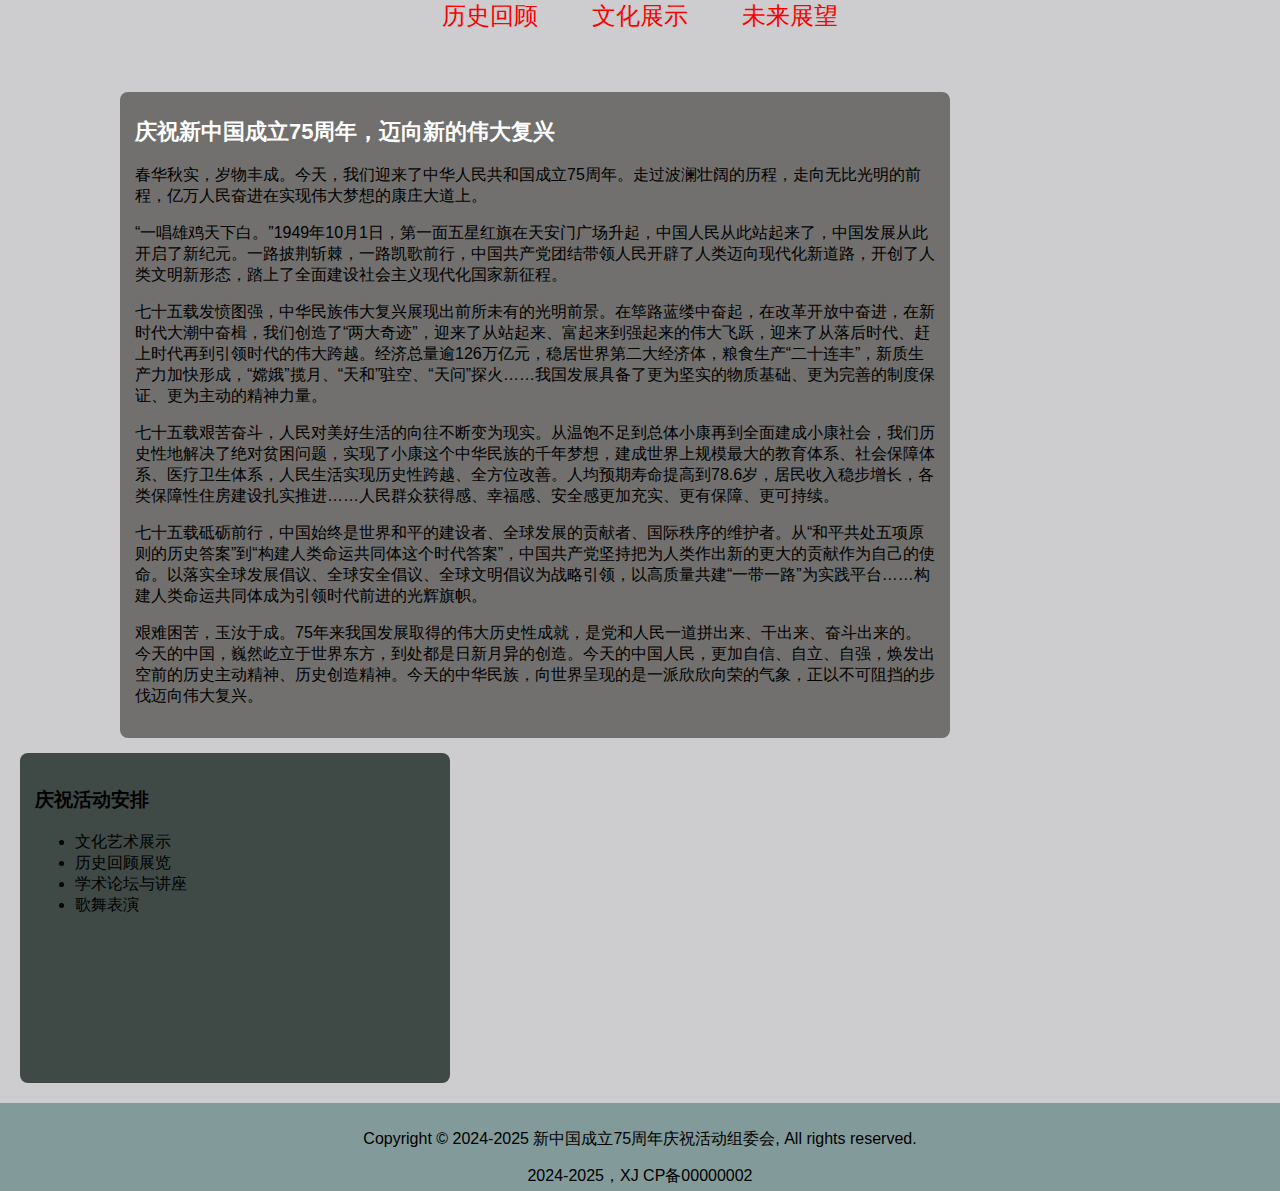
<file: web_庆祝新中国成立75周年/index.html>
<!DOCTYPE html>
<html lang="en">

<head>
    <meta charset="utf-8">
    <meta name="viewport" content="width=device-width, initial-scale=1.0">
    <style>
        body {
            background-color: rgb(205, 205, 207);
            margin: 0;
            padding: 0;
            font-family: Arial, sans-serif;
        }


        #NavigationBar ul {
            list-style: none;
            display: flex;
            justify-content: center;
            padding: 0;
            margin: 0;
        }

        #NavigationBar li {
            font-size: 24px;
            font-family: "隶书", sans-serif;
            margin: 0 15px;
        }

        #NavigationBar li a {
            display: block;
            width: 120px;
            text-align: center;
            text-decoration: none;
            color: red;
            transition: color 0.3s;
        }

        #NavigationBar li a:hover {
            color: #0056b3;
        }


        #content {
            display: flex;
            justify-content: space-between;
            gap: 15px;
            margin: 60px 20px 20px;
            flex-wrap: wrap;
        }

        .hspots,
        .list {
            padding: 15px;
            background-color: rgb(113, 112, 110);
            border-radius: 8px;
        }

        .hspots {
            height: auto;
            width: 100%;
            max-width: 800px;
            margin-left: 100px;
            flex-grow: 1;
            background-color: rgb(113, 112, 110);
        }

        .list {
            height: 300px;
            width: 100%;
            max-width: 400px;
            flex-grow: 1;
            background-color: rgb(63, 73, 70);
        }

        #footer {
            width: 100%;
            height: 78px;
            background: #829a99;
            color: black;
            text-align: center;
            padding-top: 10px;
            position: relative;
            bottom: 0;
        }


        .m_f_con_t {
            font-size: 22px;
            color: white;
            margin-top: 10px;
        }

        @media (max-width: 768px) {
            #NavigationBar li {
                font-size: 18px;
                margin: 0 10px;
            }

            #content {
                flex-direction: column;
                gap: 20px;
            }

            .hspots,
            .list {
                width: 100%;
                max-width: 100%;
            }

            .m_f_con_t {
                font-size: 20px;
            }
        }
    </style>
</head>

<body>
    <!-- Navigation Bar -->
    <div id="NavigationBar">
        <nav>
            <ul>
                <li><a rel="nofollow" href="page_1.html">历史回顾</a></li>
                <li><a rel="nofollow" href="page_2.html">文化展示</a></li>
                <li><a rel="nofollow" href="page_3.html">未来展望</a></li>
            </ul>
        </nav>
    </div>

    <!-- Content Section -->
    <div id="content">
        <div class="hspots">
            <h2 class="m_f_con_t" id="main-title">庆祝新中国成立75周年，迈向新的伟大复兴</h2>
            <p>春华秋实，岁物丰成。今天，我们迎来了中华人民共和国成立75周年。走过波澜壮阔的历程，走向无比光明的前程，亿万人民奋进在实现伟大梦想的康庄大道上。</p>

            <p>“一唱雄鸡天下白。”1949年10月1日，第一面五星红旗在天安门广场升起，中国人民从此站起来了，中国发展从此开启了新纪元。一路披荆斩棘，一路凯歌前行，中国共产党团结带领人民开辟了人类迈向现代化新道路，开创了人类文明新形态，踏上了全面建设社会主义现代化国家新征程。
            </p>

            <p>七十五载发愤图强，中华民族伟大复兴展现出前所未有的光明前景。在筚路蓝缕中奋起，在改革开放中奋进，在新时代大潮中奋楫，我们创造了“两大奇迹”，迎来了从站起来、富起来到强起来的伟大飞跃，迎来了从落后时代、赶上时代再到引领时代的伟大跨越。经济总量逾126万亿元，稳居世界第二大经济体，粮食生产“二十连丰”，新质生产力加快形成，“嫦娥”揽月、“天和”驻空、“天问”探火……我国发展具备了更为坚实的物质基础、更为完善的制度保证、更为主动的精神力量。
            </p>

            <p>七十五载艰苦奋斗，人民对美好生活的向往不断变为现实。从温饱不足到总体小康再到全面建成小康社会，我们历史性地解决了绝对贫困问题，实现了小康这个中华民族的千年梦想，建成世界上规模最大的教育体系、社会保障体系、医疗卫生体系，人民生活实现历史性跨越、全方位改善。人均预期寿命提高到78.6岁，居民收入稳步增长，各类保障性住房建设扎实推进……人民群众获得感、幸福感、安全感更加充实、更有保障、更可持续。
            </p>

            <p>七十五载砥砺前行，中国始终是世界和平的建设者、全球发展的贡献者、国际秩序的维护者。从“和平共处五项原则的历史答案”到“构建人类命运共同体这个时代答案”，中国共产党坚持把为人类作出新的更大的贡献作为自己的使命。以落实全球发展倡议、全球安全倡议、全球文明倡议为战略引领，以高质量共建“一带一路”为实践平台……构建人类命运共同体成为引领时代前进的光辉旗帜。
            </p>

            <p>艰难困苦，玉汝于成。75年来我国发展取得的伟大历史性成就，是党和人民一道拼出来、干出来、奋斗出来的。今天的中国，巍然屹立于世界东方，到处都是日新月异的创造。今天的中国人民，更加自信、自立、自强，焕发出空前的历史主动精神、历史创造精神。今天的中华民族，向世界呈现的是一派欣欣向荣的气象，正以不可阻挡的步伐迈向伟大复兴。
            </p>
        </div>

        <div class="list">
            <h3>庆祝活动安排</h3>
            <ul id="events-list">
                <li>文化艺术展示</li>
                <li>历史回顾展览</li>
                <li>学术论坛与讲座</li>
                <li>歌舞表演</li>
            </ul>
        </div>
    </div>

    <!-- Footer Section -->
    <div id="footer">
        <p>Copyright © 2024-2025 新中国成立75周年庆祝活动组委会, All rights reserved.</p>
        <p>2024-2025，XJ CP备00000002</p>
    </div>

</body>

</html>
</file>
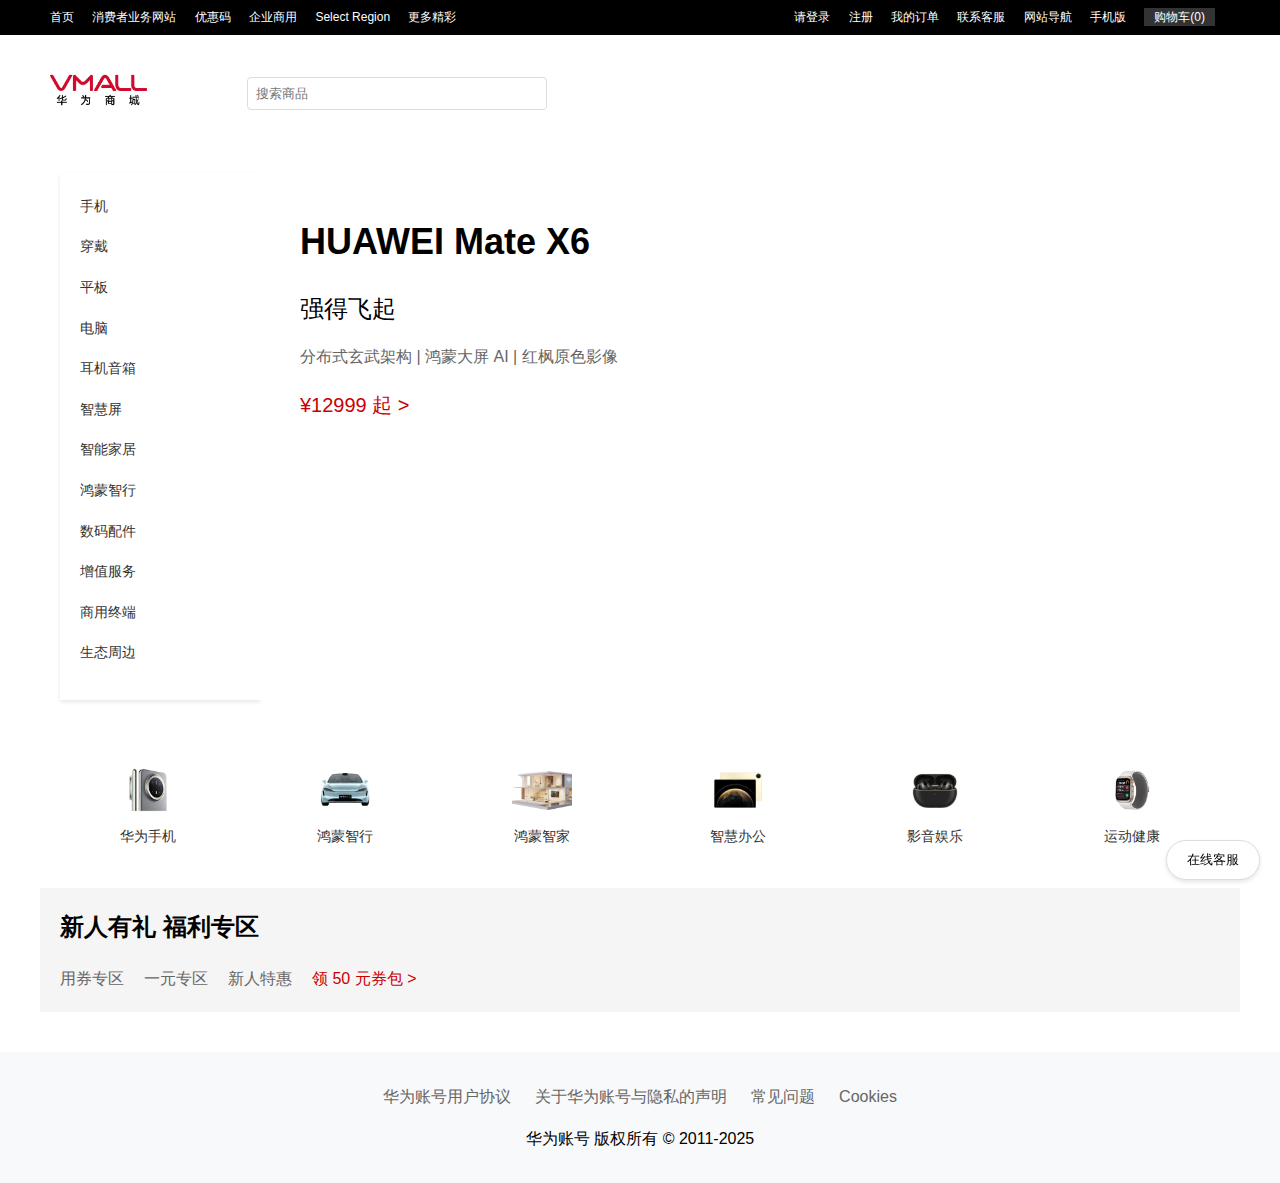
<file: 华为商城/index.html>
<!DOCTYPE html>
<html lang="zh">

<head>
    <meta charset="UTF-8">
    <meta name="viewport" content="width=device-width, initial-scale=1.0">
    <title>VMall - 华为商城</title>
    <link rel="stylesheet" href="css/index.css">
</head>

<body>
    <!-- Top Navigation -->
    <nav class="top-nav">
        <div class="nav-left">
            <a href="index.html">首页</a>
            <a href="#">消费者业务网站</a>
            <a href="#">优惠码</a>
            <a href="#">企业商用</a>
            <a href="#">Select Region</a>
            <a href="#">更多精彩</a>
        </div>
        <div class="nav-right">
            <a href="login.html">请登录</a>
            <a href="register.html">注册</a>
            <a href="#">我的订单</a>
            <a href="#">联系客服</a>
            <a href="#">网站导航</a>
            <a href="#">手机版</a>
            <a href="#" class="cart">购物车(0)</a>
        </div>
    </nav>

    <!-- Main Header -->
    <header class="main-header">
        <div class="logo">
            <img src="images/logo_app.png" alt="VMall Logo">
        </div>
        <div class="search">
            <input type="text" placeholder="搜索商品">
        </div>
    </header>

    <!-- Main Content -->
    <div class="main-content">
        <!-- Left Sidebar -->
        <aside class="sidebar">
            <ul>
                <li><a href="#">手机</a></li>
                <li><a href="#">穿戴</a></li>
                <li><a href="#">平板</a></li>
                <li><a href="#">电脑</a></li>
                <li><a href="#">耳机音箱</a></li>
                <li><a href="#">智慧屏</a></li>
                <li><a href="#">智能家居</a></li>
                <li><a href="#">鸿蒙智行</a></li>
                <li><a href="#">数码配件</a></li>
                <li><a href="#">增值服务</a></li>
                <li><a href="#">商用终端</a></li>
                <li><a href="#">生态周边</a></li>
            </ul>
        </aside>

        <!-- Hero Section -->
        <main class="hero">
            <div class="hero-content">
                <h1>HUAWEI Mate X6</h1>
                <div class="subtitle">强得飞起</div>
                <p>分布式玄武架构 | 鸿蒙大屏 AI | 红枫原色影像</p>
                <div class="price">¥12999 起 ></div>
            </div>
            <!-- <div class="hero-image">
                <img src="images/mate-x6.jpg" alt="Huawei Mate X6">
            </div> -->
        </main>
    </div>

    <!-- Category Grid -->
    <section class="category-grid">
        <div class="category-item">
            <a href="detail.html"><img src="images/1.png.webp" alt="华为手机"></a>
            <br>
            <span>华为手机</span>
        </div>
        <div class="category-item">
            <a href="detail.html"><img src="images/2.png.webp" alt="鸿蒙智行"></a>
            <br>
            <span>鸿蒙智行</span>
        </div>
        <div class="category-item">
            <a href="detail.html"><img src="images/3.png.webp" alt="鸿蒙智家"></a>
            <br>
            <span>鸿蒙智家</span>
        </div>
        <div class="category-item">
            <a href="detail.html"><img src="images/4.png.webp" alt="智慧办公"></a>
            <br>
            <span>智慧办公</span>
        </div>
        <div class="category-item">
            <a href="detail.html"><img src="images/5.png.webp" alt="影音娱乐"></a>
            <br>
            <span>影音娱乐</span>
        </div>
        <div class="category-item">
            <a href="detail.html"><img src="images/6.png.webp" alt="运动健康"></a>
            <br>
            <span>运动健康</span>
        </div>
    </section>

    <!-- New User Benefits -->
    <section class="new-user">
        <h2>新人有礼 福利专区</h2>
        <div class="benefits">
            <span>用券专区</span>
            <span>一元专区</span>
            <span>新人特惠</span>
            <a href="#" class="coupon">领 50 元券包 ></a>
        </div>
    </section>

    <!-- Customer Service Button -->
    <div class="customer-service">
        <button>在线客服</button>
    </div>
    <footer class="footer">
        <div class="footer-links">
            <a href="#">华为账号用户协议</a>
            <a href="#">关于华为账号与隐私的声明</a>
            <a href="#">常见问题</a>
            <a href="#">Cookies</a>
        </div>
        <p class="copyright">华为账号 版权所有 © 2011-2025</p>
    </footer>
</body>

</html>
</file>
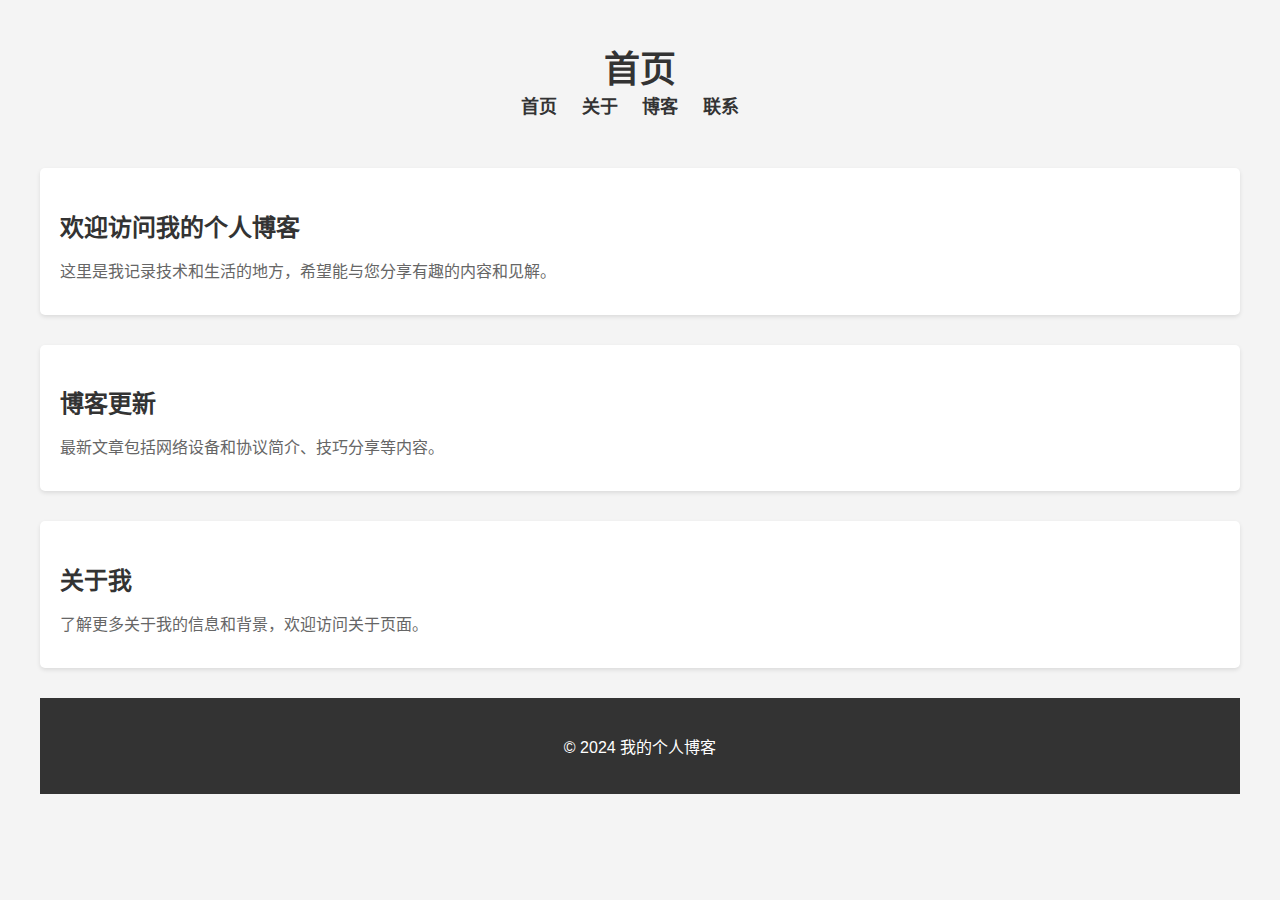
<file: 博客/index.html>
<!DOCTYPE html>
<html lang="zh-CN">
<head>
    <meta charset="UTF-8">
    <meta name="viewport" content="width=device-width, initial-scale=1.0">
    <title>首页</title>
    <link rel="stylesheet" href="css/style.css">
    <style>
        .contact-info {
            text-align: left;
            margin-bottom: 30px;
            background-color: #fff;
            padding: 20px;
            border-radius: 5px;
            box-shadow: 0 2px 4px rgba(0, 0, 0, 0.1);
        }
        .contact-info h2 {
            color: #333;
            margin-bottom: 10px;
        }
        .contact-info p {
            color: #666;
            line-height: 1.6;
            margin-bottom: 10px;
        }
    </style>
</head>
<body>
<div class="container">
    <header class="header">
        <h1>首页</h1>
        <nav>
            <ul>
                <li><a href="index.html">首页</a></li>
                <li><a href="about.html">关于</a></li>
                <li><a href="blog.html">博客</a></li>
                <li><a href="contact.html">联系</a></li>
            </ul>
        </nav>
    </header>
    <main class="main-content">
        <article class="post">
            <h2>欢迎访问我的个人博客</h2>
            <p>这里是我记录技术和生活的地方，希望能与您分享有趣的内容和见解。</p>
        </article>
        <article class="post">
            <h2>博客更新</h2>
            <p>最新文章包括网络设备和协议简介、技巧分享等内容。</p>
        </article>
        <article class="post">
            <h2>关于我</h2>
            <p>了解更多关于我的信息和背景，欢迎访问关于页面。</p>
        </article>
    </main>
    <footer class="footer">
        <p>&copy; 2024 我的个人博客</p>
    </footer>
</div>
</body>
</html>
</file>
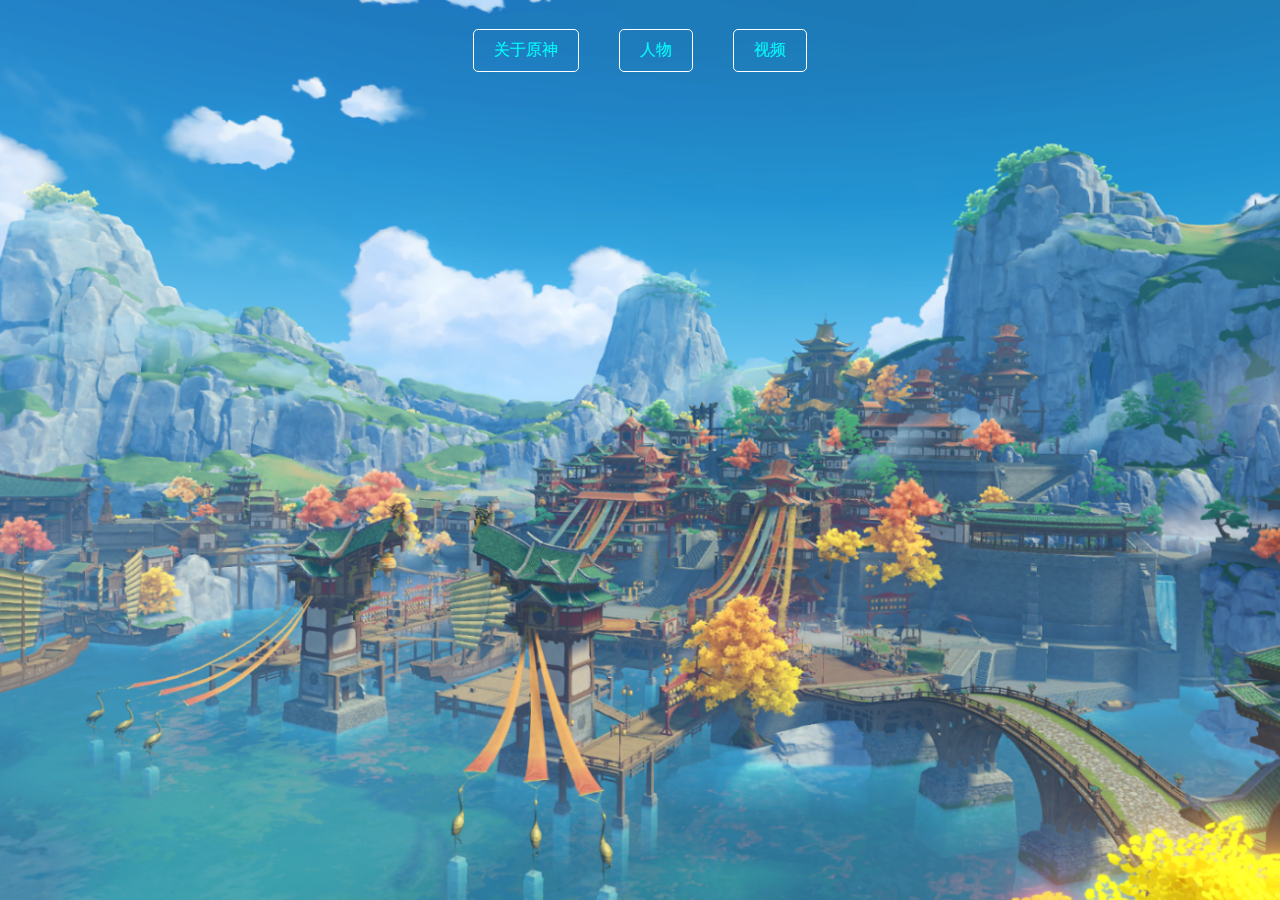
<file: 原神/index.html>
<!doctype html>
<html>
<head>
    <style>
        html, body {
            height: 100%;
            margin: 0;
            padding: 0;
        }
        body {
            background-image: url("原神html/tt.png");
            background-repeat: no-repeat;
            background-size: cover;
            background-attachment: fixed;
            background-position: center;
        }
        .header {
            text-align: center;
            padding: 20px 0;
            background: transparent;
        }
        .header a {
            color: white;
            text-decoration: none;
            padding: 10px 20px;
            display: inline-block;
            margin: 10px;
            border: 1px solid white;
            border-radius: 5px;
            background: transparent;
        }
        .header a:hover {
            background-color: rgba(255, 255, 255, 0.3);
        }
    </style>
    <meta charset="utf-8"/>
    <title>提瓦特大陆</title>
    <link rel="stylesheet" href="css/style.css">
</head>
<body>

    <div class="header">
        <a href="关于原神.html">关于原神</a>
        <a href="人物.html">人物</a>
        <a href="原神小视频.html">视频</a>
    </div>
    <div class="home-about-img">
        <!-- 这里可以放置一些内容，比如图片 -->
    </div>

<!--    <audio id="background-music" loop>-->
<!--    <source src="原神小视频/1.mp3" type="audio/mpeg">-->
<!--    您的浏览器不支持 audio 元素。-->
<!--</audio>-->
<!--    <button onclick="playAudio()">播放音乐</button>-->

</body>
</html>
</file>
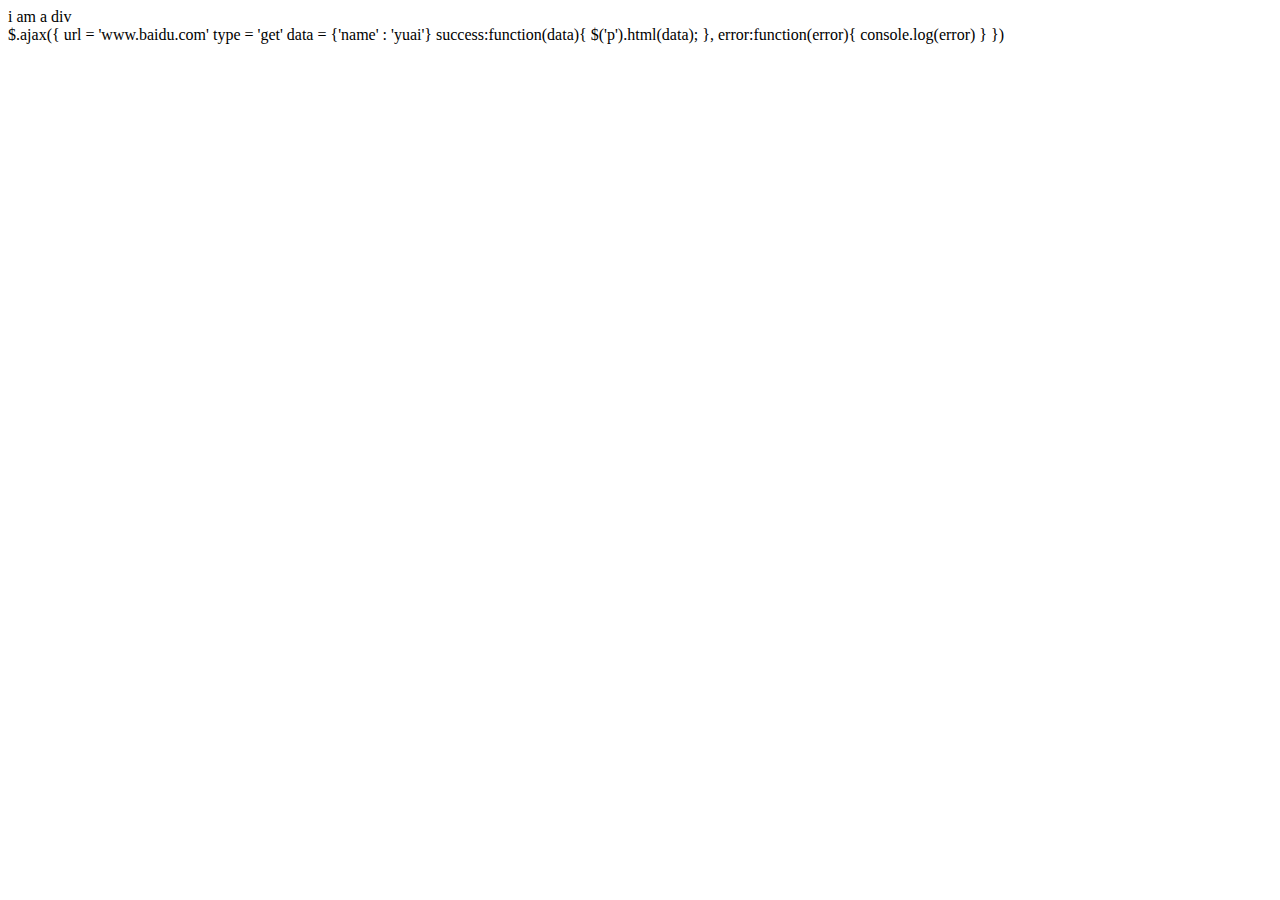
<file: b.html>
<!-- //jQuery是一个快速的，简洁的JavaScript框架 ’write less，do more‘ -->
<!DOCTYPE html>
<html lang="en">
<head>
    <meta charset="UTF-8">
    <title>
        title
    </title>
    <script src="https://code.jquery.com/jquery-3.6.0.min.js"></script>
</head>
<body>
    <div class='d1'>
        i am a div
    </div>
<!-- click点击事件方法 -->
    <script>
        $(document).ready(function() {
            $('.d1').click(function() {
                window.alert('ok');
            });
        });
    </script>
<!-- ajax请求到的数据保存在p标签当中 -->
$.ajax({
    url = 'www.baidu.com'
    type = 'get'
    data = {'name' : 'yuai'}
    success:function(data){
        $('p').html(data);
    },
<!-- data通常情况下是json格式的数据 -->
error:function(error){
    console.log(error)
}
})

<!-- post()方法data是请求参数 ，js中字典是对象-->

</body>
</html>
<!-- Ajax请求 实现页面的局部刷新-->
</file>
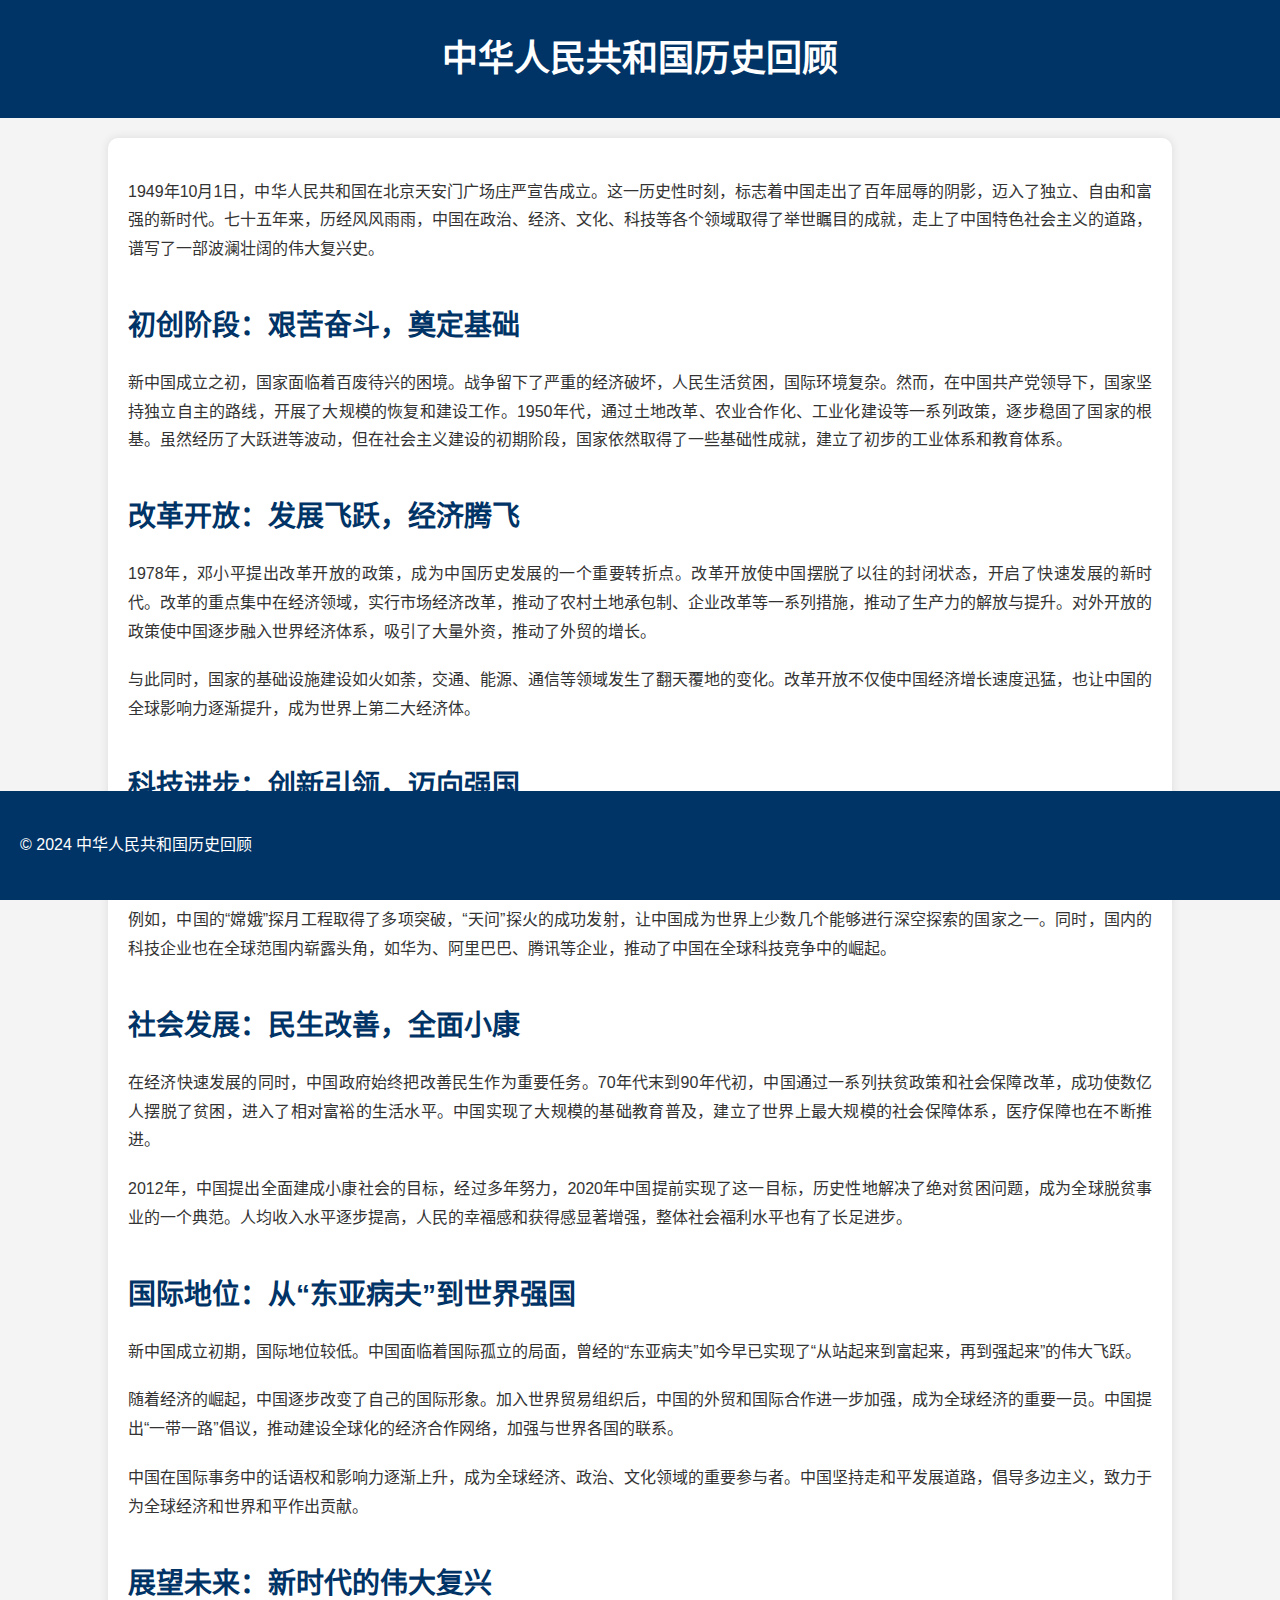
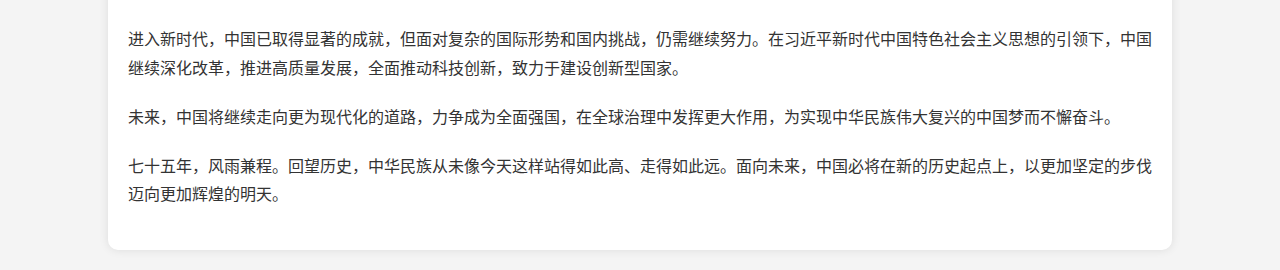
<file: web_庆祝新中国成立75周年/page_1.html>
<!DOCTYPE html>
<html lang="zh-CN">

<head>
    <meta charset="UTF-8">
    <meta name="viewport" content="width=device-width, initial-scale=1.0">
    <meta http-equiv="X-UA-Compatible" content="ie=edge">
    <title>历史回顾</title>
    <style>
        body {
            font-family: 'Arial', sans-serif;
            background-color: #f4f4f4;
            color: #333;
            line-height: 1.6;
            margin: 0;
            padding: 0;
        }

        header {
            background-color: #003366;
            color: #fff;
            text-align: center;
            padding: 30px;
        }

        h1 {
            font-size: 36px;
            margin: 0;
        }

        h2 {
            font-size: 28px;
            color: #003366;
            margin-top: 40px;
            margin-bottom: 10px;
        }

        p {
            font-size: 16px;
            margin: 20px 0;
            text-align: justify;
            line-height: 1.8;
        }

        .container {
            width: 80%;
            margin: 20px auto;
            background-color: #fff;
            padding: 20px;
            border-radius: 10px;
            box-shadow: 0 0 10px rgba(0, 0, 0, 0.1);
        }

        footer {
            background-color: #003366;
            color: #fff;
            text-align: center;
            padding: 20px;
            position: fixed;
            width: 100%;
            bottom: 0;
        }
    </style>
</head>

<body>
    <header>
        <h1>中华人民共和国历史回顾</h1>
    </header>

    <div class="container">
        <p>1949年10月1日，中华人民共和国在北京天安门广场庄严宣告成立。这一历史性时刻，标志着中国走出了百年屈辱的阴影，迈入了独立、自由和富强的新时代。七十五年来，历经风风雨雨，中国在政治、经济、文化、科技等各个领域取得了举世瞩目的成就，走上了中国特色社会主义的道路，谱写了一部波澜壮阔的伟大复兴史。
        </p>

        <h2>初创阶段：艰苦奋斗，奠定基础</h2>
        <p>新中国成立之初，国家面临着百废待兴的困境。战争留下了严重的经济破坏，人民生活贫困，国际环境复杂。然而，在中国共产党领导下，国家坚持独立自主的路线，开展了大规模的恢复和建设工作。1950年代，通过土地改革、农业合作化、工业化建设等一系列政策，逐步稳固了国家的根基。虽然经历了大跃进等波动，但在社会主义建设的初期阶段，国家依然取得了一些基础性成就，建立了初步的工业体系和教育体系。
        </p>

        <h2>改革开放：发展飞跃，经济腾飞</h2>
        <p>1978年，邓小平提出改革开放的政策，成为中国历史发展的一个重要转折点。改革开放使中国摆脱了以往的封闭状态，开启了快速发展的新时代。改革的重点集中在经济领域，实行市场经济改革，推动了农村土地承包制、企业改革等一系列措施，推动了生产力的解放与提升。对外开放的政策使中国逐步融入世界经济体系，吸引了大量外资，推动了外贸的增长。
        </p>

        <p>与此同时，国家的基础设施建设如火如荼，交通、能源、通信等领域发生了翻天覆地的变化。改革开放不仅使中国经济增长速度迅猛，也让中国的全球影响力逐渐提升，成为世界上第二大经济体。</p>

        <h2>科技进步：创新引领，迈向强国</h2>
        <p>进入21世纪，科技创新成为中国发展的重要驱动力。中国政府加大了对科研的投入，鼓励高新技术产业的发展，并取得了显著成果。中国在航天技术、量子通信、人工智能、5G通信等领域取得了一系列世界领先的成就。</p>

        <p>例如，中国的“嫦娥”探月工程取得了多项突破，“天问”探火的成功发射，让中国成为世界上少数几个能够进行深空探索的国家之一。同时，国内的科技企业也在全球范围内崭露头角，如华为、阿里巴巴、腾讯等企业，推动了中国在全球科技竞争中的崛起。
        </p>

        <h2>社会发展：民生改善，全面小康</h2>
        <p>在经济快速发展的同时，中国政府始终把改善民生作为重要任务。70年代末到90年代初，中国通过一系列扶贫政策和社会保障改革，成功使数亿人摆脱了贫困，进入了相对富裕的生活水平。中国实现了大规模的基础教育普及，建立了世界上最大规模的社会保障体系，医疗保障也在不断推进。
        </p>

        <p>2012年，中国提出全面建成小康社会的目标，经过多年努力，2020年中国提前实现了这一目标，历史性地解决了绝对贫困问题，成为全球脱贫事业的一个典范。人均收入水平逐步提高，人民的幸福感和获得感显著增强，整体社会福利水平也有了长足进步。
        </p>

        <h2>国际地位：从“东亚病夫”到世界强国</h2>
        <p>新中国成立初期，国际地位较低。中国面临着国际孤立的局面，曾经的“东亚病夫”如今早已实现了“从站起来到富起来，再到强起来”的伟大飞跃。</p>

        <p>随着经济的崛起，中国逐步改变了自己的国际形象。加入世界贸易组织后，中国的外贸和国际合作进一步加强，成为全球经济的重要一员。中国提出“一带一路”倡议，推动建设全球化的经济合作网络，加强与世界各国的联系。</p>

        <p>中国在国际事务中的话语权和影响力逐渐上升，成为全球经济、政治、文化领域的重要参与者。中国坚持走和平发展道路，倡导多边主义，致力于为全球经济和世界和平作出贡献。</p>

        <h2>展望未来：新时代的伟大复兴</h2>
        <p>进入新时代，中国已取得显著的成就，但面对复杂的国际形势和国内挑战，仍需继续努力。在习近平新时代中国特色社会主义思想的引领下，中国继续深化改革，推进高质量发展，全面推动科技创新，致力于建设创新型国家。</p>

        <p>未来，中国将继续走向更为现代化的道路，力争成为全面强国，在全球治理中发挥更大作用，为实现中华民族伟大复兴的中国梦而不懈奋斗。</p>

        <p>七十五年，风雨兼程。回望历史，中华民族从未像今天这样站得如此高、走得如此远。面向未来，中国必将在新的历史起点上，以更加坚定的步伐迈向更加辉煌的明天。</p>
    </div>

    <footer>
        <p>© 2024 中华人民共和国历史回顾</p>
    </footer>
</body>

</html>
</file>
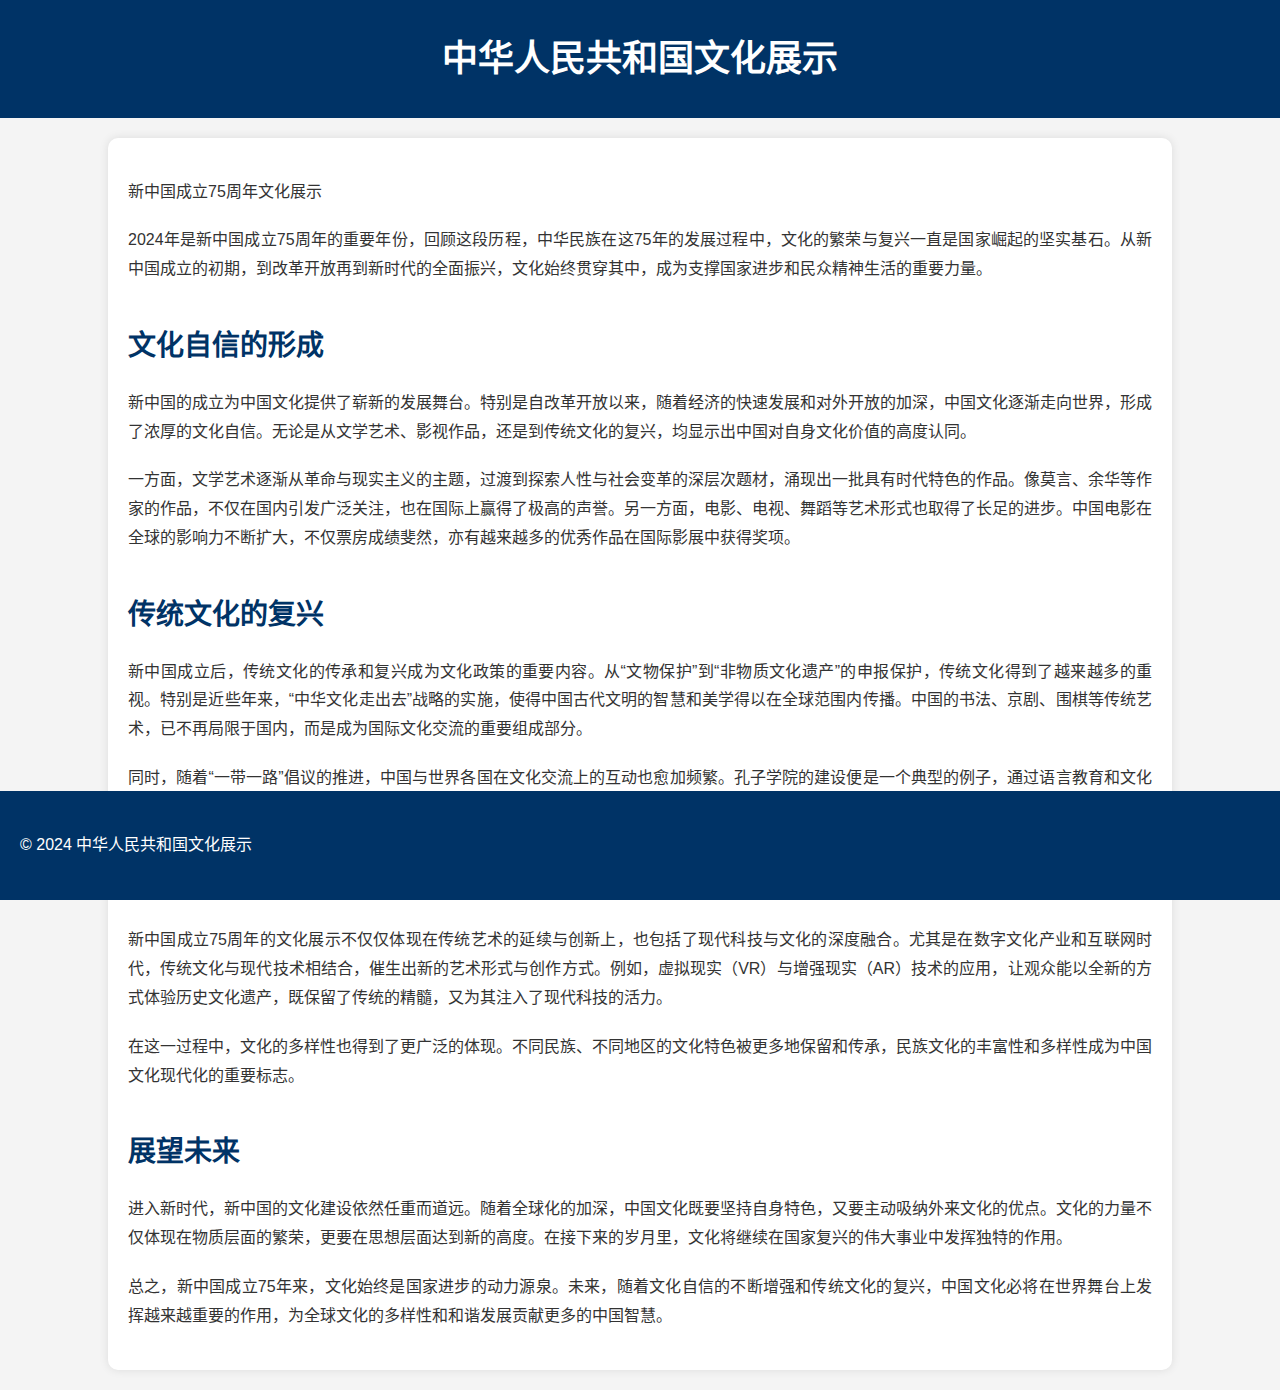
<file: web_庆祝新中国成立75周年/page_2.html>
<!DOCTYPE html>
<html lang="zh-CN">

<head>
    <meta charset="UTF-8">
    <meta name="viewport" content="width=device-width, initial-scale=1.0">
    <meta http-equiv="X-UA-Compatible" content="ie=edge">
    <title>文化展示</title>
    <style>
        body {
            font-family: 'Arial', sans-serif;
            background-color: #f4f4f4;
            color: #333;
            line-height: 1.6;
            margin: 0;
            padding: 0;
        }

        header {
            background-color: #003366;
            color: #fff;
            text-align: center;
            padding: 30px;
        }

        h1 {
            font-size: 36px;
            margin: 0;
        }

        h2 {
            font-size: 28px;
            color: #003366;
            margin-top: 40px;
            margin-bottom: 10px;
        }

        p {
            font-size: 16px;
            margin: 20px 0;
            text-align: justify;
            line-height: 1.8;
        }

        .container {
            width: 80%;
            margin: 20px auto;
            background-color: #fff;
            padding: 20px;
            border-radius: 10px;
            box-shadow: 0 0 10px rgba(0, 0, 0, 0.1);
        }

        footer {
            background-color: #003366;
            color: #fff;
            text-align: center;
            padding: 20px;
            position: fixed;
            width: 100%;
            bottom: 0;
        }
    </style>
</head>

<body>
    <header>
        <h1>中华人民共和国文化展示</h1>
    </header>

    <div class="container">
        <p>新中国成立75周年文化展示</p>

        <p>2024年是新中国成立75周年的重要年份，回顾这段历程，中华民族在这75年的发展过程中，文化的繁荣与复兴一直是国家崛起的坚实基石。从新中国成立的初期，到改革开放再到新时代的全面振兴，文化始终贯穿其中，成为支撑国家进步和民众精神生活的重要力量。
        </p>

        <h2>文化自信的形成</h2>
        <p>新中国的成立为中国文化提供了崭新的发展舞台。特别是自改革开放以来，随着经济的快速发展和对外开放的加深，中国文化逐渐走向世界，形成了浓厚的文化自信。无论是从文学艺术、影视作品，还是到传统文化的复兴，均显示出中国对自身文化价值的高度认同。
        </p>

        <p>一方面，文学艺术逐渐从革命与现实主义的主题，过渡到探索人性与社会变革的深层次题材，涌现出一批具有时代特色的作品。像莫言、余华等作家的作品，不仅在国内引发广泛关注，也在国际上赢得了极高的声誉。另一方面，电影、电视、舞蹈等艺术形式也取得了长足的进步。中国电影在全球的影响力不断扩大，不仅票房成绩斐然，亦有越来越多的优秀作品在国际影展中获得奖项。
        </p>

        <h2>传统文化的复兴</h2>
        <p>新中国成立后，传统文化的传承和复兴成为文化政策的重要内容。从“文物保护”到“非物质文化遗产”的申报保护，传统文化得到了越来越多的重视。特别是近些年来，“中华文化走出去”战略的实施，使得中国古代文明的智慧和美学得以在全球范围内传播。中国的书法、京剧、围棋等传统艺术，已不再局限于国内，而是成为国际文化交流的重要组成部分。
        </p>

        <p>同时，随着“一带一路”倡议的推进，中国与世界各国在文化交流上的互动也愈加频繁。孔子学院的建设便是一个典型的例子，通过语言教育和文化交流，中国文化正以更加多元化的形式进入世界舞台。</p>

        <h2>科技与文化的融合</h2>
        <p>新中国成立75周年的文化展示不仅仅体现在传统艺术的延续与创新上，也包括了现代科技与文化的深度融合。尤其是在数字文化产业和互联网时代，传统文化与现代技术相结合，催生出新的艺术形式与创作方式。例如，虚拟现实（VR）与增强现实（AR）技术的应用，让观众能以全新的方式体验历史文化遗产，既保留了传统的精髓，又为其注入了现代科技的活力。
        </p>

        <p>在这一过程中，文化的多样性也得到了更广泛的体现。不同民族、不同地区的文化特色被更多地保留和传承，民族文化的丰富性和多样性成为中国文化现代化的重要标志。</p>

        <h2>展望未来</h2>
        <p>进入新时代，新中国的文化建设依然任重而道远。随着全球化的加深，中国文化既要坚持自身特色，又要主动吸纳外来文化的优点。文化的力量不仅体现在物质层面的繁荣，更要在思想层面达到新的高度。在接下来的岁月里，文化将继续在国家复兴的伟大事业中发挥独特的作用。
        </p>

        <p>总之，新中国成立75年来，文化始终是国家进步的动力源泉。未来，随着文化自信的不断增强和传统文化的复兴，中国文化必将在世界舞台上发挥越来越重要的作用，为全球文化的多样性和和谐发展贡献更多的中国智慧。</p>
    </div>

    <footer>
        <p>© 2024 中华人民共和国文化展示</p>
    </footer>
</body>

</html>
</file>
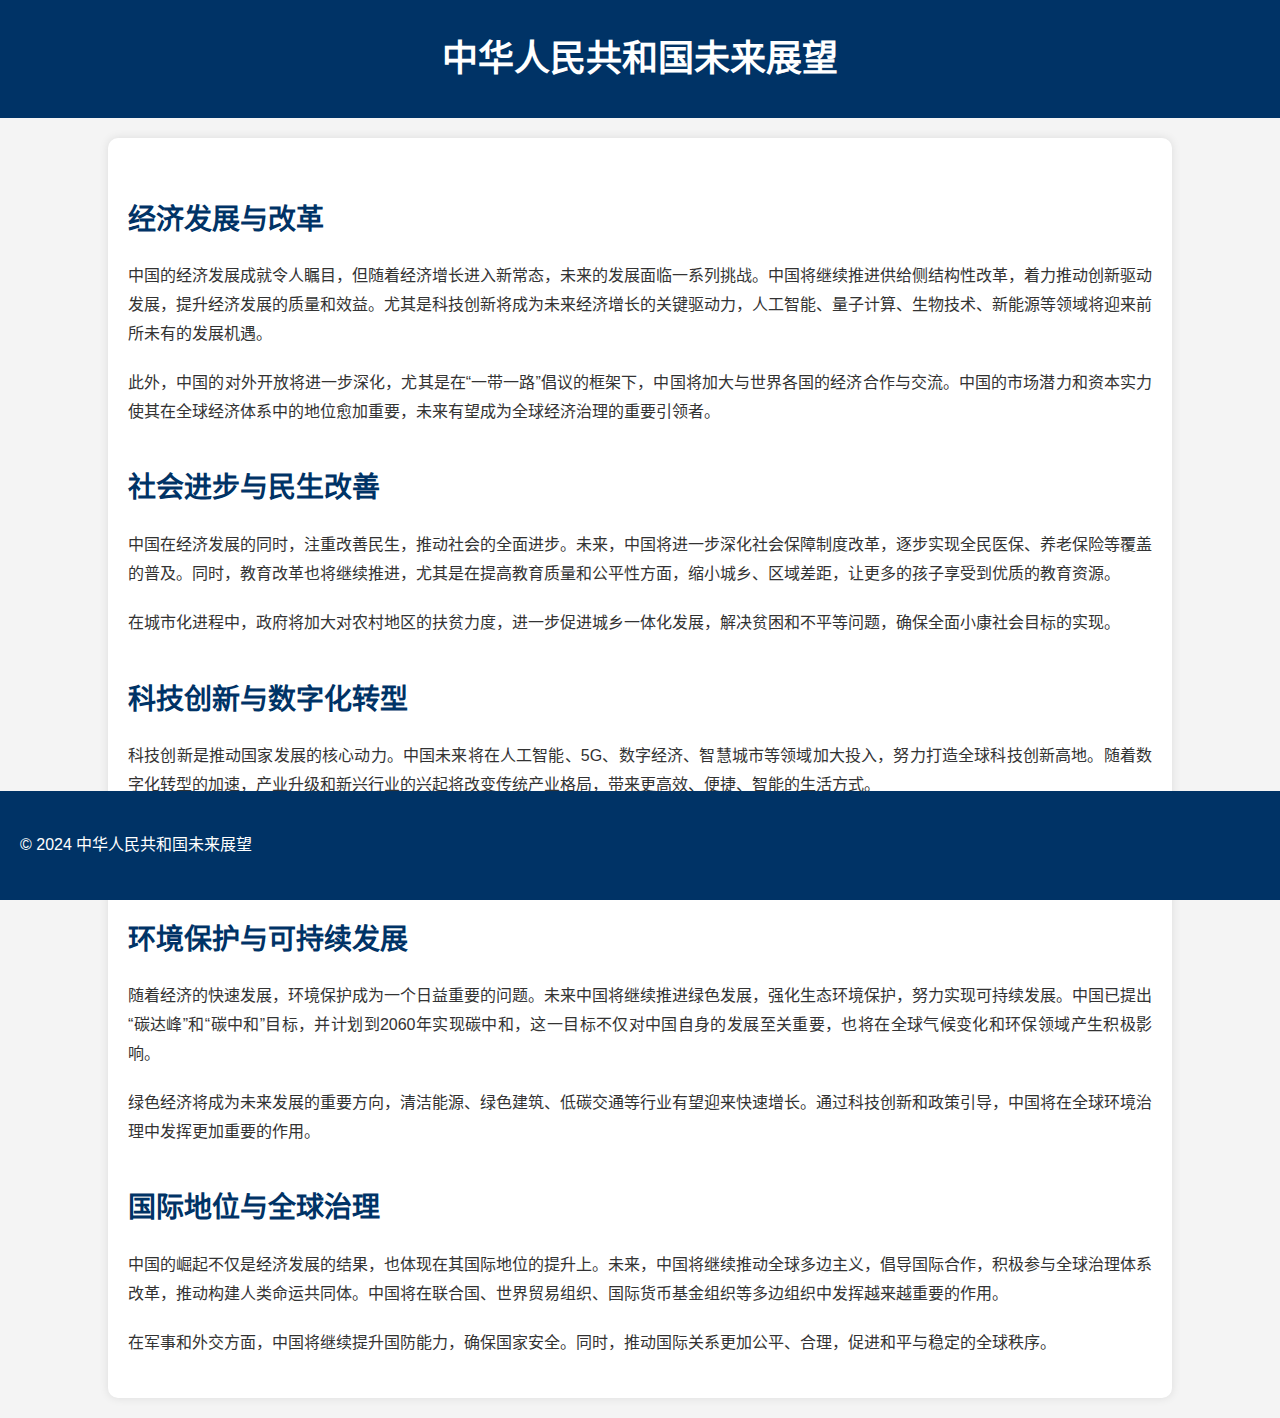
<file: web_庆祝新中国成立75周年/page_3.html>
<!DOCTYPE html>
<html lang="zh-CN">

<head>
    <meta charset="UTF-8">
    <meta name="viewport" content="width=device-width, initial-scale=1.0">
    <meta http-equiv="X-UA-Compatible" content="ie=edge">
    <title>未来展望</title>
    <style>
        body {
            font-family: 'Arial', sans-serif;
            background-color: #f4f4f4;
            color: #333;
            line-height: 1.6;
            margin: 0;
            padding: 0;
        }

        header {
            background-color: #003366;
            color: #fff;
            text-align: center;
            padding: 30px;
        }

        h1 {
            font-size: 36px;
            margin: 0;
        }

        h2 {
            font-size: 28px;
            color: #003366;
            margin-top: 40px;
            margin-bottom: 10px;
        }

        p {
            font-size: 16px;
            margin: 20px 0;
            text-align: justify;
            line-height: 1.8;
        }

        .container {
            width: 80%;
            margin: 20px auto;
            background-color: #fff;
            padding: 20px;
            border-radius: 10px;
            box-shadow: 0 0 10px rgba(0, 0, 0, 0.1);
        }

        footer {
            background-color: #003366;
            color: #fff;
            text-align: center;
            padding: 20px;
            position: fixed;
            width: 100%;
            bottom: 0;
        }
    </style>
</head>

<body>
    <header>
        <h1>中华人民共和国未来展望</h1>
    </header>

    <div class="container">
        <h2>经济发展与改革</h2>
        <p>中国的经济发展成就令人瞩目，但随着经济增长进入新常态，未来的发展面临一系列挑战。中国将继续推进供给侧结构性改革，着力推动创新驱动发展，提升经济发展的质量和效益。尤其是科技创新将成为未来经济增长的关键驱动力，人工智能、量子计算、生物技术、新能源等领域将迎来前所未有的发展机遇。
        </p>

        <p>此外，中国的对外开放将进一步深化，尤其是在“一带一路”倡议的框架下，中国将加大与世界各国的经济合作与交流。中国的市场潜力和资本实力使其在全球经济体系中的地位愈加重要，未来有望成为全球经济治理的重要引领者。</p>

        <h2>社会进步与民生改善</h2>
        <p>中国在经济发展的同时，注重改善民生，推动社会的全面进步。未来，中国将进一步深化社会保障制度改革，逐步实现全民医保、养老保险等覆盖的普及。同时，教育改革也将继续推进，尤其是在提高教育质量和公平性方面，缩小城乡、区域差距，让更多的孩子享受到优质的教育资源。
        </p>

        <p>在城市化进程中，政府将加大对农村地区的扶贫力度，进一步促进城乡一体化发展，解决贫困和不平等问题，确保全面小康社会目标的实现。</p>

        <h2>科技创新与数字化转型</h2>
        <p>科技创新是推动国家发展的核心动力。中国未来将在人工智能、5G、数字经济、智慧城市等领域加大投入，努力打造全球科技创新高地。随着数字化转型的加速，产业升级和新兴行业的兴起将改变传统产业格局，带来更高效、便捷、智能的生活方式。
        </p>

        <p>中国将在互联网+、大数据、云计算等领域进一步扩大应用和发展，推动传统行业向智能制造、绿色制造转型。同时，数字经济的快速发展将使中国在全球经济竞争中占据领先地位。</p>

        <h2>环境保护与可持续发展</h2>
        <p>随着经济的快速发展，环境保护成为一个日益重要的问题。未来中国将继续推进绿色发展，强化生态环境保护，努力实现可持续发展。中国已提出“碳达峰”和“碳中和”目标，并计划到2060年实现碳中和，这一目标不仅对中国自身的发展至关重要，也将在全球气候变化和环保领域产生积极影响。
        </p>

        <p>绿色经济将成为未来发展的重要方向，清洁能源、绿色建筑、低碳交通等行业有望迎来快速增长。通过科技创新和政策引导，中国将在全球环境治理中发挥更加重要的作用。</p>

        <h2>国际地位与全球治理</h2>
        <p>中国的崛起不仅是经济发展的结果，也体现在其国际地位的提升上。未来，中国将继续推动全球多边主义，倡导国际合作，积极参与全球治理体系改革，推动构建人类命运共同体。中国将在联合国、世界贸易组织、国际货币基金组织等多边组织中发挥越来越重要的作用。
        </p>

        <p>在军事和外交方面，中国将继续提升国防能力，确保国家安全。同时，推动国际关系更加公平、合理，促进和平与稳定的全球秩序。</p>
    </div>

    <footer>
        <p>© 2024 中华人民共和国未来展望</p>
    </footer>
</body>

</html>
</file>
<file: 华为商城/css/index.css>
* {
    margin: 0;
    padding: 0;
    box-sizing: border-box;
}

body {
    font-family: Arial, sans-serif;
    line-height: 1.6;
}

/* Top Navigation */
.top-nav {
    background-color: #000;
    color: #fff;
    padding: 8px 50px;
    display: flex;
    justify-content: space-between;
    font-size: 12px;
}

.top-nav a {
    color: #fff;
    text-decoration: none;
    margin-right: 15px;
}

.nav-right .cart {
    background-color: #333;
    padding: 2px 10px;
}

/* Main Header */
.main-header {
    display: flex;
    align-items: center;
    padding: 20px 50px;
    background-color: #fff;
}

.logo img {
    height: 70px;
    width: auto;
}

.search {
    margin-left: 100px;
}

.search input {
    width: 300px;
    padding: 8px;
    border: 1px solid #ddd;
    border-radius: 4px;
}

/* Main Content */
.main-content {
    display: flex;
    max-width: 1200px;
    margin: 0 auto;
    padding: 20px;
}

/* Sidebar */
.sidebar {
    width: 200px;
    background-color: #fff;
    padding: 20px;
    box-shadow: 0 2px 4px rgba(0, 0, 0, 0.1);
}

.sidebar ul {
    list-style: none;
}

.sidebar li {
    margin-bottom: 15px;
}

.sidebar a {
    color: #333;
    text-decoration: none;
    font-size: 14px;
}

/* Hero Section */
.hero {
    flex: 1;
    display: flex;
    padding: 40px;
    background-color: #fff;
    position: relative;
}

.hero-content {
    width: 50%;
    padding-right: 40px;
}

.hero h1 {
    font-size: 36px;
    margin-bottom: 20px;
}

.hero .subtitle {
    font-size: 24px;
    margin-bottom: 15px;
}

.hero p {
    color: #666;
    margin-bottom: 20px;
}

.hero .price {
    font-size: 20px;
    color: #c00;
}

/* .hero-image {
    width: 100%;
} */

.hero-image img {
    width: 100%;
    height: auto;
}

/* Category Grid */
.category-grid {
    display: grid;
    grid-template-columns: repeat(6, 1fr);
    gap: 20px;
    max-width: 1200px;
    margin: 40px auto;
    padding: 0 20px;
}

.category-item {
    text-align: center;
}

.category-item img {
    width: 60px;
    height: 60px;
    margin-bottom: -5px;
}

.category-item span {
    font-size: 14px;
    color: #333;
}

/* New User Benefits */
.new-user {
    max-width: 1200px;
    margin: 40px auto;
    padding: 20px;
    background-color: #f5f5f5;
}

.new-user h2 {
    margin-bottom: 20px;
}

.benefits {
    display: flex;
    align-items: center;
}

.benefits span {
    margin-right: 20px;
    color: #666;
}

.coupon {
    color: #c00;
    text-decoration: none;
}

/* Customer Service Button */
.customer-service {
    position: fixed;
    bottom: 20px;
    right: 20px;
}

.customer-service button {
    padding: 10px 20px;
    background-color: #fff;
    border: 1px solid #ddd;
    border-radius: 20px;
    cursor: pointer;
    box-shadow: 0 2px 4px rgba(0, 0, 0, 0.1);
}

/* Responsive Design */
@media (max-width: 768px) {
    .main-content {
        flex-direction: column;
    }

    .sidebar {
        width: 100%;
        margin-bottom: 20px;
    }

    .hero {
        flex-direction: column;
    }

    .hero-content,
    .hero-image {
        width: 100%;
    }

    .category-grid {
        grid-template-columns: repeat(3, 1fr);
    }
} 

.footer {
    padding: 2rem;
    text-align: center;
    background-color: #f8f9fa;
}

.footer-links {
    display: flex;
    justify-content: center;
    gap: 1.5rem;
    margin-bottom: 1rem;
}

.footer-links a {
    color: #666;
    text-decoration: none;}
</file>
<file: 博客/css/style.css>
body {
    font-family: Arial, sans-serif;
    background-color: #f4f4f4;
    margin: 0;
    padding: 0;
}
.container {
    max-width: 1200px;
    margin: 0 auto;
    padding: 20px;
}
.header {
    text-align: center;
    padding: 20px 0;
}
.header h1 {
    margin: 0;
    font-size: 36px;
    color: #333;
}
.header nav ul {
    list-style-type: none;
    margin: 0;
    padding: 0;
}
.header nav ul li {
    display: inline;
    margin-right: 20px;
}
.header nav ul li a {
    text-decoration: none;
    color: #333;
    font-weight: bold;
    font-size: 18px;
}
.main-content {
    text-align: center;
    padding-top: 30px;
}
.footer {
    text-align: center;
    padding: 20px 0;
    background-color: #333;
    color: #fff;
}
.post {
    text-align: left;
    margin-bottom: 30px;
    background-color: #fff;
    padding: 20px;
    border-radius: 5px;
    box-shadow: 0 2px 4px rgba(0, 0, 0, 0.1);
}
.post h2 {
    color: #333;
    margin-bottom: 10px;
}
.post p {
    color: #666;
    line-height: 1.6;
    margin-bottom: 10px;
}
</file>
<file: 原神/css/style.css>
/* style.css 文件内容 */
* {
    margin: 0;
    padding: 0;
    box-sizing: border-box;
    font-family: "Poppins", serif; /* 注意字体名称的拼写 */
}

.container {
    width: 100%;
    height: 100vh;
    display: flex; /* 使用Flexbox进行布局 */
    justify-content: center; /* 水平居中 */
    align-items: center; /* 垂直居中 */
    overflow: hidden; /* 防止内容溢出 */
    position: relative; /* 相对定位，为了视频背景 */
}

.container video {
    position: absolute;
    top: 0;
    left: 0;
    width: 100%;
    height: 100%;
    object-fit: cover; /* 保持视频的宽高比 */
    z-index: -1; /* 确保视频在内容下方 */
}

.header {
    display: flex; /* 启用Flexbox */
    justify-content: center; /* 水平居中 */
    align-items: center; /* 垂直居中 */
    height: 100px; /* 你之前设定的高度 */
    background: transparent; /* 设置背景为透明 */
}

.header a {
    text-decoration: none;
    margin: 0 20px; /* 可以根据需要调整间距 */
    color: aqua; /* 你之前设定的字体颜色 */
    background: transparent; /* 确保链接背景透明 */
}

.header a:hover {
    color: brown; /* 你之前设定的悬停效果颜色 */
    background-color: rgba(255, 255, 255, 0.3); /* 悬停时半透明白色背景 */
}

/* 其他样式... */
</file>
